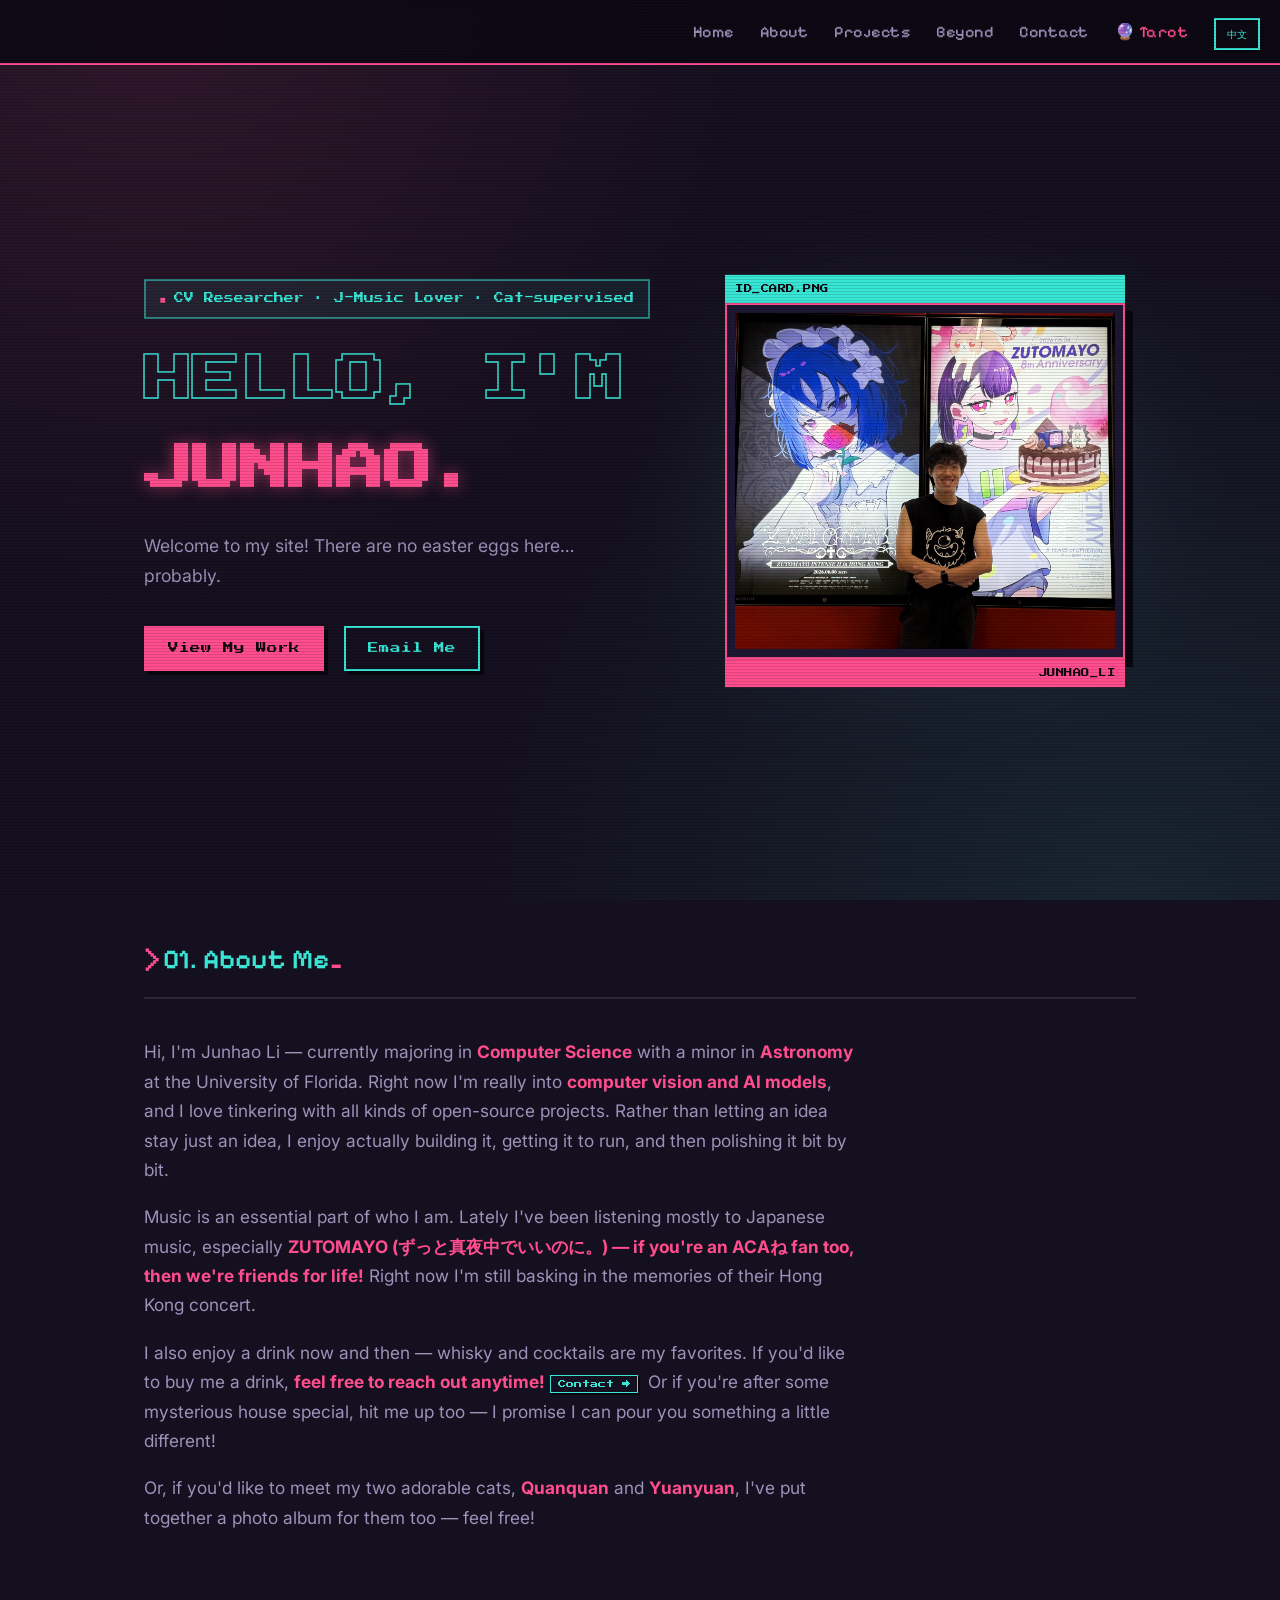
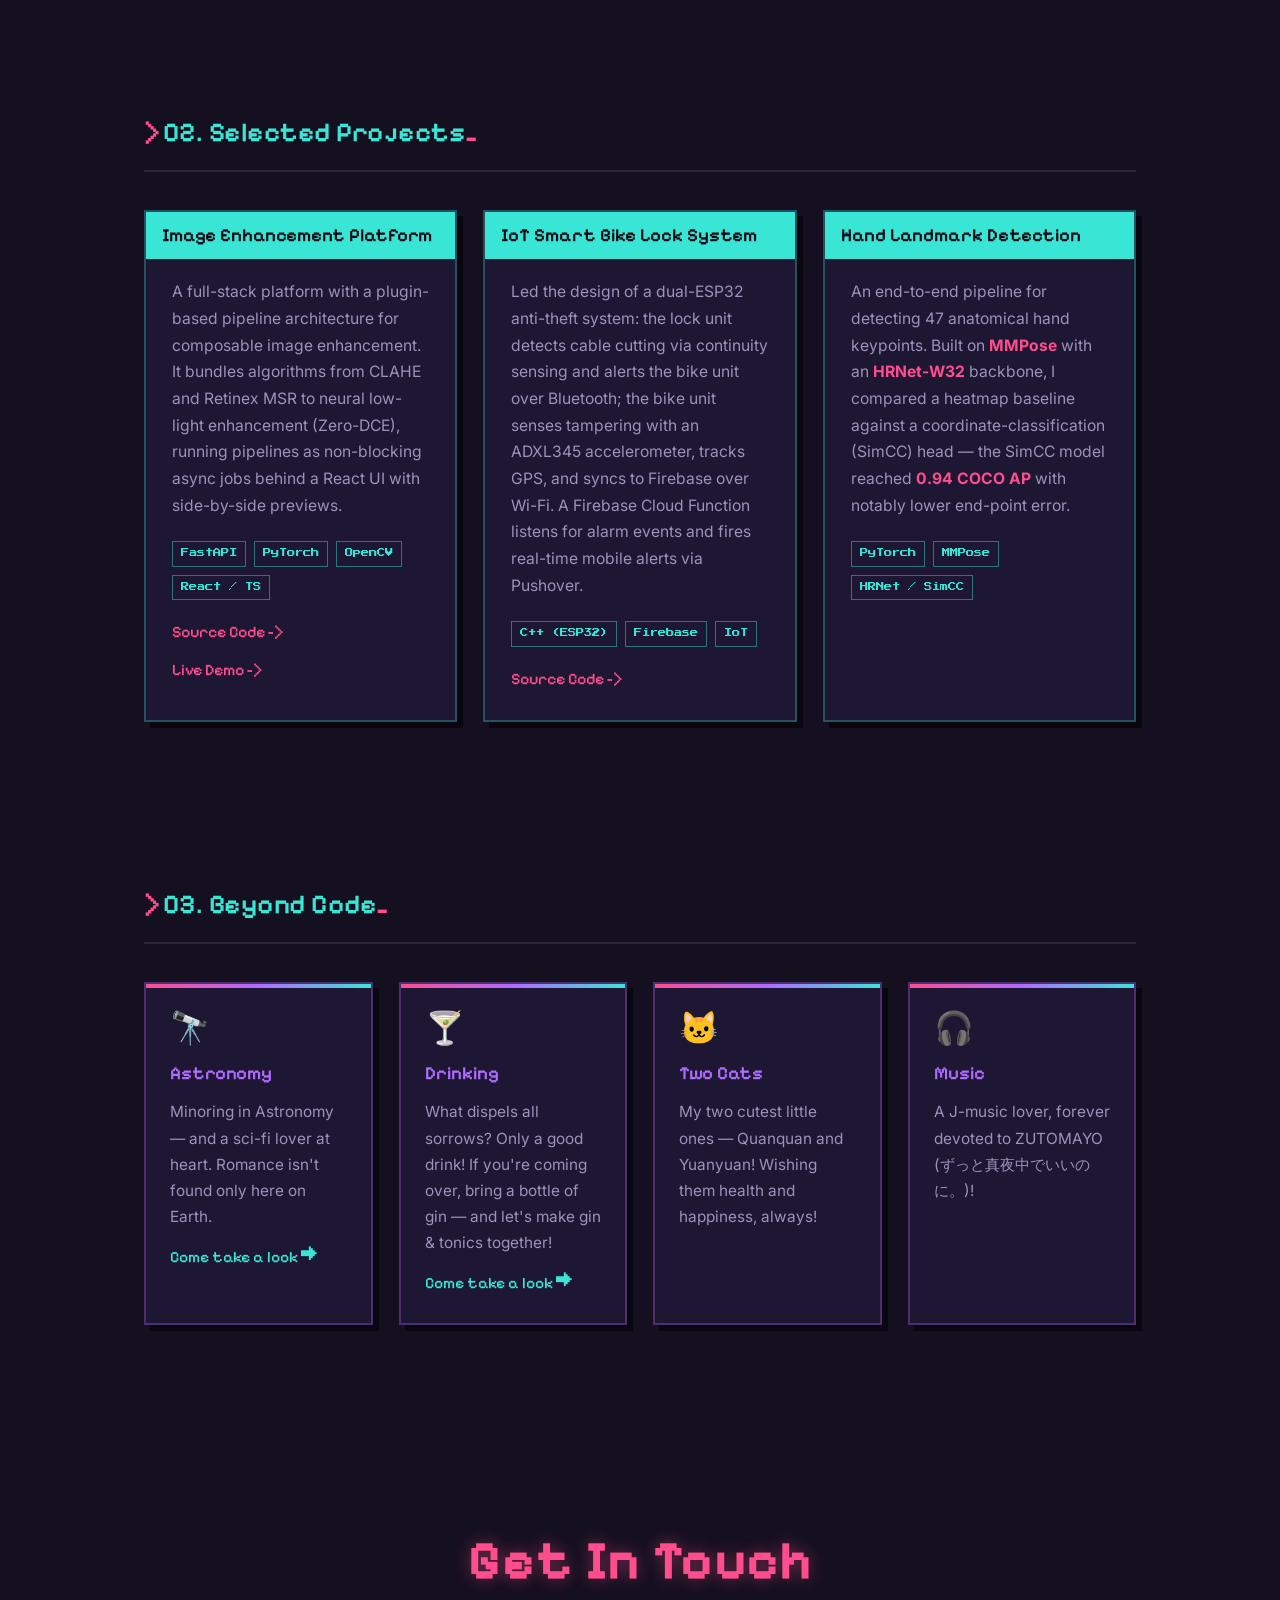
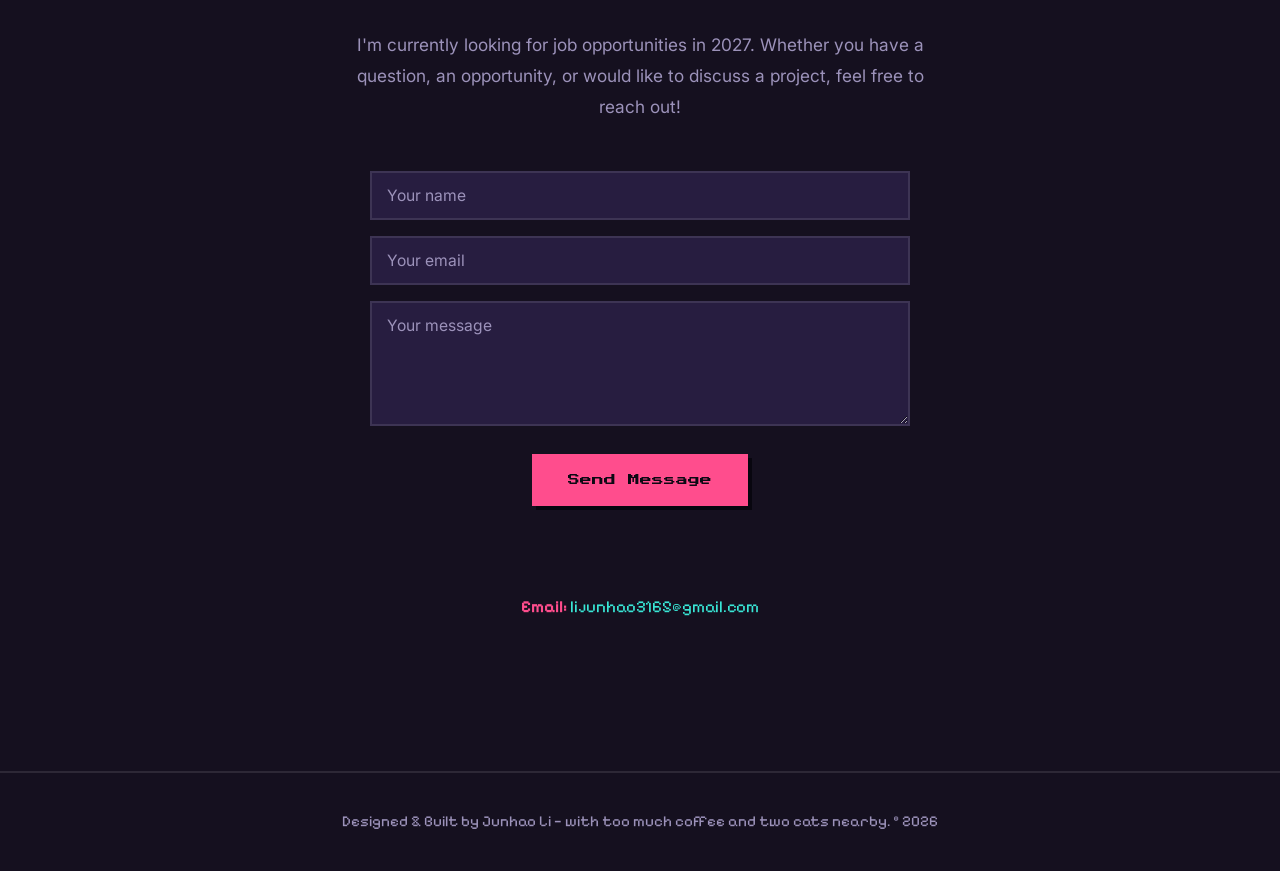
<file: index.html>
<!DOCTYPE html>
<html lang="en">
<head>
    <meta charset="UTF-8">
    <meta name="viewport" content="width=device-width, initial-scale=1.0">
    <title>Junhao Li | CS Portfolio</title>

    <!-- SEO -->
    <meta name="description" content="Junhao Li — Computer Science student at the University of Florida (minor in Astronomy), into computer vision and AI models. Seeking job opportunities in 2027.">
    <meta name="author" content="Junhao Li">

    <!-- Open Graph / social sharing -->
    <meta property="og:type" content="website">
    <meta property="og:title" content="Junhao Li | CS Portfolio">
    <meta property="og:description" content="Computer Science @ UF — computer vision and AI models, open source, and a good drink.">
    <meta property="og:url" content="https://junhaolixd.github.io/">
    <meta property="og:image" content="https://junhaolixd.github.io/assets/img1.jpg">

    <!-- Favicon -->
    <link rel="icon" type="image/svg+xml" href="assets/favicon.svg">

    <link rel="stylesheet" href="css/style.css">
    <link href="https://fonts.googleapis.com/css2?family=Inter:wght@400;600;700&family=Pixelify+Sans:wght@400;500;600;700&family=Press+Start+2P&display=swap" rel="stylesheet">
</head>
<body>

    <button id="lang-toggle" class="lang-toggle" type="button" aria-label="Switch language">中文</button>

    <nav class="navbar">
        <ul class="nav-links">
            <li><a href="#home" data-i18n="nav.home">Home</a></li>
            <li><a href="#about" data-i18n="nav.about">About</a></li>
            <li><a href="#projects" data-i18n="nav.projects">Projects</a></li>
            <li><a href="#beyond" data-i18n="nav.beyond">Beyond</a></li>
            <li><a href="#contact" data-i18n="nav.contact">Contact</a></li>
            <li><a href="tarot/" class="nav-tarot" data-i18n="nav.tarot">🔮 Tarot</a></li>
        </ul>
    </nav>

    <section id="home" class="hero">
        <div class="container hero-grid">
            <div class="hero-text">
                <p class="small-role" data-i18n="hero.role">CV Researcher · J-Music Lover · Cat-supervised</p>
                <h1 class="hero-title-large">
                    <span class="outline-text" data-i18n="hero.hello">HELLO, I'M</span><br> <span data-i18n="hero.name">JUNHAO.</span>
                </h1>
                <p class="subtitle" data-i18n="hero.subtitle">
                    Welcome to my site! There are no easter eggs here… probably.
                </p>
                <div class="cta-buttons">
                    <a href="#projects" class="btn primary" data-i18n="hero.cta1">View My Work</a>
                    <a href="#contact" class="btn secondary" data-i18n="hero.cta2">Email Me</a>
                </div>
            </div>
            <div class="hero-image-container">
                <div class="image-frame">
                    <img src="assets/img1.jpg" alt="Junhao Li" class="profile-photo">
                </div>
            </div>
        </div>
    </section>

    <section id="about" class="section">
        <div class="container">
            <h2 class="section-title" data-i18n="about.title">01. About Me</h2>
            <div class="about-content">
                <p data-i18n="about.p1">
                    Hi, I'm Junhao Li — currently majoring in <strong>Computer Science</strong> with a minor in <strong>Astronomy</strong> at the University of Florida. Right now I'm really into <strong>computer vision and AI models</strong>, and I love tinkering with all kinds of open-source projects. Rather than letting an idea stay just an idea, I enjoy actually building it, getting it to run, and then polishing it bit by bit.
                </p>
                <p data-i18n="about.p2">
                    Music is an essential part of who I am. Lately I've been listening mostly to Japanese music, especially <strong>ZUTOMAYO (ずっと真夜中でいいのに。) — if you're an ACAね fan too, then we're friends for life!</strong> Right now I'm still basking in the memories of their Hong Kong concert.
                </p>
                <p data-i18n="about.p3">
                    I also enjoy a drink now and then — whisky and cocktails are my favorites. If you'd like to buy me a drink, <strong>feel free to reach out anytime!</strong><a href="#contact" class="inline-jump">Contact →</a> Or if you're after some mysterious house special, hit me up too — I promise I can pour you something a little different!
                </p>
                <p data-i18n="about.p4">
                    Or, if you'd like to meet my two adorable cats, <strong>Quanquan</strong> and <strong>Yuanyuan</strong>, I've put together a photo album for them too — feel free!
                </p>
            </div>
        </div>
    </section>

    <section id="projects" class="section">
        <div class="container">
            <h2 class="section-title" data-i18n="projects.title">02. Selected Projects</h2>
            <div class="projects-grid">
                
                <div class="project-card">
                    <h3 data-i18n="proj1.title">Image Enhancement Platform</h3>
                    <p class="project-desc" data-i18n="proj1.desc">
                        A full-stack platform with a plugin-based pipeline architecture for composable image enhancement. It bundles algorithms from CLAHE and Retinex MSR to neural low-light enhancement (Zero-DCE), running pipelines as non-blocking async jobs behind a React UI with side-by-side previews.
                    </p>
                    <div class="project-tech">
                        <span>FastAPI</span>
                        <span>PyTorch</span>
                        <span>OpenCV</span>
                        <span>React / TS</span>
                    </div>
                    <div class="project-links">
                        <a href="https://github.com/JunhaoLiXD/vision-enhance-platform" target="_blank" data-i18n="common.source">Source Code -></a>
                        <a href="https://vision-enhance-platform.vercel.app/" target="_blank" data-i18n="common.live">Live Demo -></a>
                    </div>
                </div>

                <div class="project-card">
                    <h3 data-i18n="proj2.title">IoT Smart Bike Lock System</h3>
                    <p class="project-desc" data-i18n="proj2.desc">
                        Led the design of a dual-ESP32 anti-theft system: the lock unit detects cable cutting via continuity sensing and alerts the bike unit over Bluetooth; the bike unit senses tampering with an ADXL345 accelerometer, tracks GPS, and syncs to Firebase over Wi-Fi. A Firebase Cloud Function listens for alarm events and fires real-time mobile alerts via Pushover.
                    </p>
                    <div class="project-tech">
                        <span>C++ (ESP32)</span>
                        <span>Firebase</span>
                        <span>IoT</span>
                    </div>
                    <div class="project-links">
                        <a href="https://github.com/JunhaoLiXD/Smart_Lock_System" target="_blank" data-i18n="common.source">Source Code -></a>
                    </div>
                </div>

                <div class="project-card">
                    <h3 data-i18n="proj3.title">Hand Landmark Detection</h3>
                    <p class="project-desc" data-i18n="proj3.desc">
                        An end-to-end pipeline for detecting 47 anatomical hand keypoints. Built on <strong>MMPose</strong> with an <strong>HRNet-W32</strong> backbone, I compared a heatmap baseline against a coordinate-classification (SimCC) head — the SimCC model reached <strong>0.94 COCO AP</strong> with notably lower end-point error.
                    </p>
                    <div class="project-tech">
                        <span>PyTorch</span>
                        <span>MMPose</span>
                        <span>HRNet / SimCC</span>
                    </div>
                </div>

            </div>
        </div>
    </section>

    <section id="beyond" class="section">
        <div class="container">
            <h2 class="section-title" data-i18n="beyond.title">03. Beyond Code</h2>
            <div class="interests-grid">

                <div class="interest-card">
                    <span class="interest-icon">🔭</span>
                    <h3 data-i18n="beyond.astro.title">Astronomy</h3>
                    <p data-i18n="beyond.astro.desc">Minoring in Astronomy — and a sci-fi lover at heart. Romance isn't found only here on Earth.</p>
                    <a class="interest-more" href="astronomy/" data-i18n="beyond.astro.more">Come take a look →</a>
                </div>

                <div class="interest-card">
                    <span class="interest-icon">🍸</span>
                    <h3 data-i18n="beyond.drink.title">Drinking</h3>
                    <p data-i18n="beyond.drink.desc">What dispels all sorrows? Only a good drink! If you're coming over, bring a bottle of gin — and let's make gin & tonics together!</p>
                    <a class="interest-more" href="drinks/" data-i18n="beyond.drink.more">Come take a look →</a>
                </div>

                <div class="interest-card">
                    <span class="interest-icon">🐱</span>
                    <h3 data-i18n="beyond.cats.title">Two Cats</h3>
                    <p data-i18n="beyond.cats.desc">My two cutest little ones — Quanquan and Yuanyuan! Wishing them health and happiness, always!</p>
                </div>

                <div class="interest-card">
                    <span class="interest-icon">🎧</span>
                    <h3 data-i18n="beyond.music.title">Music</h3>
                    <p data-i18n="beyond.music.desc">A J-music lover, forever devoted to ZUTOMAYO (ずっと真夜中でいいのに。)!</p>
                </div>

            </div>
        </div>
    </section>

    <section id="contact">
        <h2 class="contact-title" data-i18n="contact.title">Get In Touch</h2>
        <p class="contact-text" data-i18n="contact.text">
            I'm currently looking for job opportunities in 2027. Whether you have a question, an opportunity, or would like to discuss a project, feel free to reach out!
        </p>

        <form id="contact-form" class="contact-form">
            <!-- Web3Forms access key — replace with your own from https://web3forms.com (just enter your email, no signup) -->
            <input type="hidden" name="access_key" value="55db0165-a0d2-48cd-adb8-9b5b2b705e5a">
            <input type="text" name="name" required data-i18n-placeholder="form.name" placeholder="Your name">
            <input type="email" name="email" required data-i18n-placeholder="form.email" placeholder="Your email">
            <textarea name="message" rows="5" required data-i18n-placeholder="form.message" placeholder="Your message"></textarea>
            <!-- honeypot: bots fill this, humans never see it -->
            <input type="checkbox" name="botcheck" style="display:none" tabindex="-1" autocomplete="off">
            <button type="submit" class="btn primary big-btn" data-i18n="form.submit">Send Message</button>
            <p id="form-status" class="form-status" role="status" aria-live="polite"></p>
        </form>

        <div class="contact-info">
            <p><strong data-i18n="contact.emailLabel">Email:</strong> <a href="mailto:lijunhao3165@gmail.com">lijunhao3165@gmail.com</a></p>
        </div>
    </section>

    <footer>
        <p data-i18n="footer.text">Designed &amp; Built by Junhao Li — with too much coffee and two cats nearby. &copy; 2026</p>
    </footer>

    <script src="js/script.js"></script>
    <script src="js/i18n.js"></script>
</body>
</html>
</file>
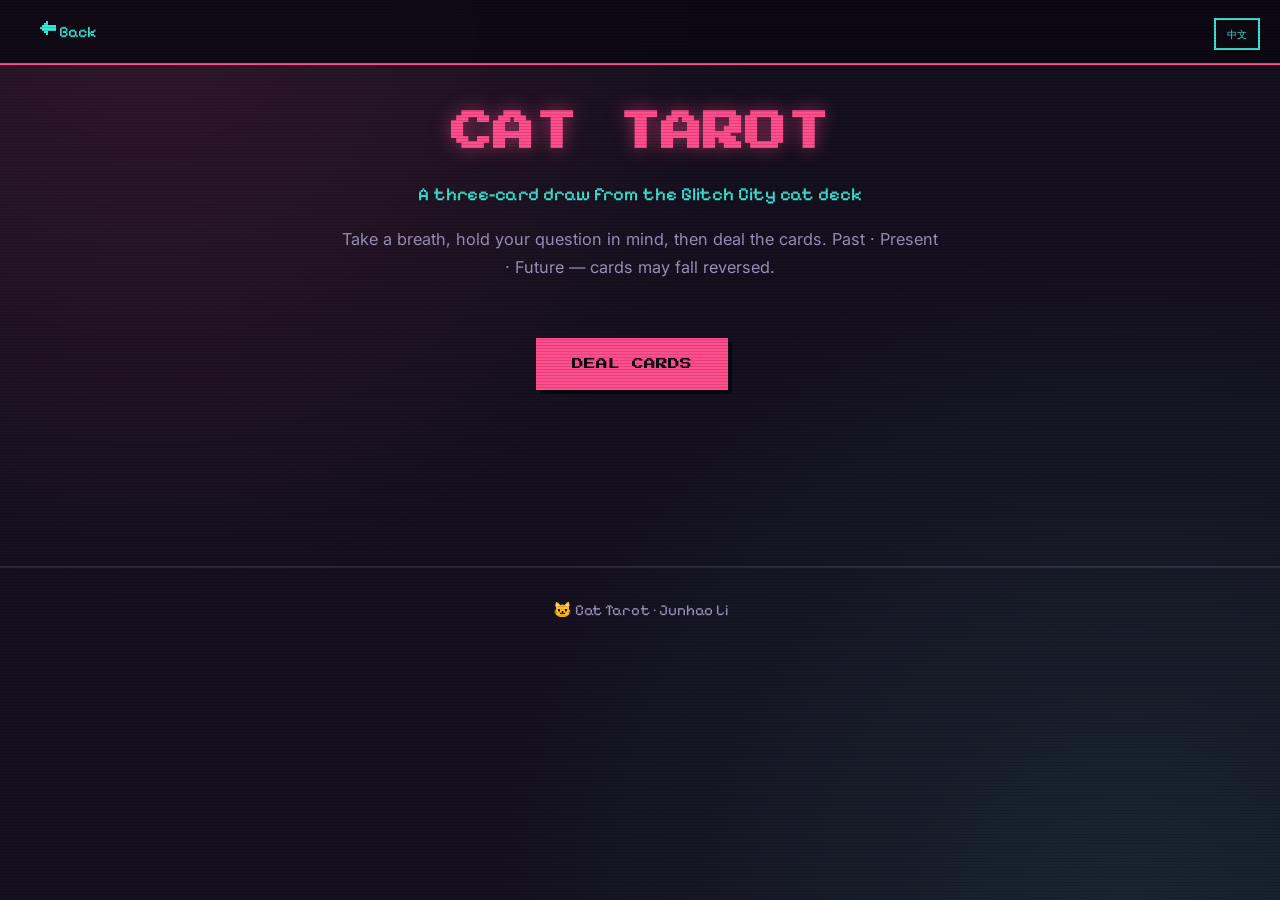
<file: tarot/index.html>
<!DOCTYPE html>
<html lang="en">
<head>
    <meta charset="UTF-8">
    <meta name="viewport" content="width=device-width, initial-scale=1.0">
    <title>Cat Tarot | Junhao Li</title>
    <meta name="description" content="A cyberpunk cat tarot — draw three cards (Past · Present · Future), reversals included, from Junhao Li's portfolio.">

    <link rel="icon" type="image/svg+xml" href="../assets/favicon.svg">
    <link rel="stylesheet" href="../css/style.css">
    <link rel="stylesheet" href="../css/tarot.css">
    <link href="https://fonts.googleapis.com/css2?family=Inter:wght@400;600;700&family=Pixelify+Sans:wght@400;500;600;700&family=Press+Start+2P&display=swap" rel="stylesheet">
</head>
<body class="tarot-body">

    <button id="lang-toggle" class="lang-toggle" type="button" aria-label="Switch language">中文</button>

    <nav class="navbar tarot-nav">
        <a class="tarot-back" href="../index.html" data-t="back">← Back</a>
    </nav>

    <main class="tarot-main">
        <header class="tarot-header">
            <h1 class="tarot-title" data-t="title">CAT TAROT</h1>
            <p class="tarot-sub" data-t="sub">A three-card draw from the Glitch City cat deck</p>
            <p class="tarot-intro" data-t="intro">Take a breath, hold your question in mind, then deal the cards. Past · Present · Future — cards may fall reversed.</p>
        </header>

        <div id="controls-initial" class="tarot-controls">
            <button id="deal-btn" class="btn primary big-btn" type="button" data-t="deal">DEAL CARDS</button>
        </div>

        <section id="spread" class="spread" aria-live="polite"></section>

        <div id="controls-result" class="tarot-controls" hidden>
            <p class="tarot-hint" data-t="hint">Click a card to flip it.</p>
            <div class="tarot-controls-row">
                <button id="reveal-btn" class="btn secondary" type="button" data-t="revealAll">REVEAL ALL</button>
                <button id="again-btn" class="btn primary" type="button" data-t="again">DRAW AGAIN</button>
            </div>
        </div>
    </main>

    <footer class="tarot-footer">
        <p>🐱 Cat Tarot · Junhao Li</p>
    </footer>

    <script src="../js/tarot.js"></script>
</body>
</html>
</file>
<file: css/style.css>
/* =========================================
   VA-11 HALL-A inspired theme — "Glitch City terminal"
   Cyberpunk pixel/CRT look, but body copy stays a clean,
   high-contrast sans so it's always readable.
   ========================================= */

/* =========================================
   1. Global Variables & Color Theme
   ========================================= */
:root {
    /* Night-bar purples (deep, not pitch black) */
    --bg-color: #15101f;     /* the bar's dark interior */
    --bg-deep: #0c0913;      /* deepest shade — text on neon bars */
    --card-bg: #1e1733;      /* panel / window surface */
    --card-bg-2: #271d40;    /* inputs, raised bits */

    /* Text: soft lavender-white main, dimmed lavender secondary */
    --text-main: #ece9f5;
    --text-muted: #9c92ba;

    /* Neon two-tone — the VA-11 Hall-A signature */
    --pink: #ff4d8d;         /* primary neon (magenta) */
    --cyan: #39e6d6;         /* secondary neon (teal) */
    --purple: #b06bff;       /* tertiary, used sparingly */
    --yellow: #ffd24a;       /* tiny warm highlight (a drink's garnish) */

    --border: rgba(255, 255, 255, 0.1);
    --shadow: #08060f;       /* hard pixel drop-shadow */

    /* Fonts: chunky pixel for chrome, readable pixel for headings, clean sans for reading */
    --font-pixel: 'Press Start 2P', monospace;        /* short labels only */
    --font-head: 'Pixelify Sans', 'Press Start 2P', sans-serif;
    --font-main: 'Inter', sans-serif;                  /* all paragraphs */
    --font-code: 'Pixelify Sans', monospace;
}

/* Chinese: pixel fonts have no CJK glyphs — fall back to clean CJK faces.
   Readability wins; the pixel feeling is carried by color + CRT + layout. */
html[lang="zh"] {
    --font-pixel: 'Press Start 2P', "PingFang SC", "Microsoft YaHei", "Noto Sans SC", sans-serif;
    --font-head: 'Pixelify Sans', "PingFang SC", "Microsoft YaHei", "Noto Sans SC", sans-serif;
    --font-main: 'Inter', "PingFang SC", "Microsoft YaHei", "Hiragino Sans GB", "Noto Sans SC", sans-serif;
    --font-code: "PingFang SC", "Microsoft YaHei", "Noto Sans SC", sans-serif;
}

* {
    margin: 0;
    padding: 0;
    box-sizing: border-box;
}

body {
    color: var(--text-main);
    font-family: var(--font-main);
    line-height: 1.7;
    background-color: var(--bg-color);
    /* Ambient neon glows in the corners + a soft vignette = "this is a screen" */
    background-image:
        radial-gradient(circle at 12% 0%, rgba(255, 77, 141, 0.12), transparent 42%),
        radial-gradient(circle at 88% 100%, rgba(57, 230, 214, 0.10), transparent 46%),
        radial-gradient(125% 125% at 50% 50%, transparent 58%, rgba(0, 0, 0, 0.55) 100%);
    background-attachment: fixed;
}

/* CRT scanlines — drawn on top of everything but never intercept clicks.
   Kept faint (1px line every 3px) so text underneath stays crisp. */
body::after {
    content: "";
    position: fixed;
    inset: 0;
    pointer-events: none;
    z-index: 9999;
    background: repeating-linear-gradient(
        to bottom,
        rgba(0, 0, 0, 0.13) 0px,
        rgba(0, 0, 0, 0.13) 1px,
        transparent 1px,
        transparent 3px
    );
}

a {
    text-decoration: none;
    color: inherit;
    transition: 0.15s;
}

/* Visible keyboard focus */
a:focus-visible,
button:focus-visible,
input:focus-visible,
textarea:focus-visible {
    outline: 2px solid var(--cyan);
    outline-offset: 3px;
}

ul {
    list-style: none;
}

/* Bold keywords lift toward the neon pink so they read as highlights */
strong {
    color: var(--pink);
    font-weight: 700;
}

@keyframes blink {
    0%, 49% { opacity: 1; }
    50%, 100% { opacity: 0; }
}

/* Fixed top-right language toggle — a little pixel button */
.lang-toggle {
    position: fixed;
    top: 18px;
    right: 20px;
    z-index: 200;
    background-color: var(--bg-deep);
    border: 2px solid var(--cyan);
    color: var(--cyan);
    font-family: var(--font-pixel);
    font-size: 0.6rem;
    line-height: 1;
    padding: 9px 11px;
    cursor: pointer;
    box-shadow: 3px 3px 0 var(--shadow);
    transition: 0.12s;
}

.lang-toggle:hover {
    background-color: var(--cyan);
    color: var(--bg-deep);
    transform: translate(1px, 1px);
    box-shadow: 2px 2px 0 var(--shadow);
}

/* =========================================
   2. Utility Classes
   ========================================= */
.container {
    max-width: 1040px;
    margin: 0 auto;
    padding: 0 24px;
}

.section {
    padding: 80px 0;
}

/* Section title as a terminal prompt:  > 01. About Me _ */
.section-title {
    font-family: var(--font-head);
    font-weight: 600;
    font-size: 1.7rem;
    letter-spacing: 0.5px;
    color: var(--cyan);
    margin-bottom: 38px;
    padding-bottom: 14px;
    display: flex;
    align-items: baseline;
    border-bottom: 2px solid var(--border);
}

.section-title::before {
    content: "> ";
    color: var(--pink);
    margin-right: 2px;
}

.section-title::after {
    content: "_";
    color: var(--pink);
    animation: blink 1.1s steps(1) infinite;
}

/* =========================================
   3. Navigation Bar (terminal top bar)
   ========================================= */
.navbar {
    display: flex;
    justify-content: flex-end;
    align-items: center;
    padding: 18px 92px 18px 40px; /* right padding clears the language toggle */
    background-color: rgba(12, 9, 19, 0.85);
    backdrop-filter: blur(8px);
    position: sticky;
    top: 0;
    z-index: 100;
    border-bottom: 2px solid var(--pink);
}

.nav-links {
    display: flex;
    gap: 26px;
    flex-wrap: wrap;
    justify-content: center;
}

.nav-links a {
    font-family: var(--font-head);
    font-weight: 500;
    font-size: 1rem;
    letter-spacing: 0.5px;
    color: var(--text-muted);
}

.nav-links a:hover {
    color: var(--cyan);
    text-shadow: 0 0 8px rgba(57, 230, 214, 0.7);
}

/* The tarot link is a special feature — make it glow pink */
.nav-links a.nav-tarot {
    color: var(--pink);
}

.nav-links a.nav-tarot:hover {
    color: var(--pink);
    text-shadow: 0 0 10px rgba(255, 77, 141, 0.8);
}

/* =========================================
   4. Hero Section
   ========================================= */
.hero {
    min-height: 88vh;
    display: flex;
    align-items: center;
}

.hero-grid {
    display: grid;
    grid-template-columns: 1.2fr 1fr;
    gap: 4rem;
    align-items: center;
    width: 100%;
    padding-top: 40px;
}

.hero-text {
    text-align: left;
}

/* Eyebrow tag with a blinking "online" square */
.small-role {
    font-family: var(--font-pixel);
    color: var(--cyan);
    font-size: 0.62rem;
    line-height: 1.8;
    border: 2px solid rgba(57, 230, 214, 0.5);
    background-color: rgba(57, 230, 214, 0.07);
    display: inline-block;
    padding: 9px 14px;
    margin-bottom: 1.8rem;
}

.small-role::before {
    content: "\25A0";   /* ■ */
    color: var(--pink);
    margin-right: 8px;
    animation: blink 1.4s steps(1) infinite;
}

/* Big pixel title. Press Start 2P is large, so size down + extra leading. */
.hero-title-large {
    font-family: var(--font-pixel);
    font-size: clamp(1.7rem, 4.5vw, 3rem);
    line-height: 1.35;
    margin-bottom: 1.8rem;
    color: var(--pink);
    text-shadow: 0 0 16px rgba(255, 77, 141, 0.55);
    word-break: break-word;
}

.hero-title-large .outline-text {
    display: inline-block;
    margin-bottom: 0.5em;
    color: transparent;
    -webkit-text-stroke: 1.5px var(--cyan);
    text-shadow: none;
}

.subtitle {
    font-family: var(--font-main);
    font-size: 1.1rem;
    line-height: 1.75;
    color: var(--text-muted);
    margin-bottom: 34px;
    max-width: 520px;
}

/* Hero portrait framed like a VA-11 character card */
.hero-image-container {
    display: flex;
    justify-content: center;
    align-items: center;
    position: relative;
}

.image-frame {
    position: relative;
    z-index: 1;
    padding: 8px;
    background-color: var(--card-bg);
    border: 2px solid var(--pink);
    box-shadow: 8px 8px 0 var(--shadow);
}

/* top "window" label bar */
.image-frame::before {
    content: "ID_CARD.PNG";
    position: absolute;
    top: -2px;
    left: -2px;
    right: -2px;
    transform: translateY(-100%);
    background-color: var(--cyan);
    color: var(--bg-deep);
    font-family: var(--font-pixel);
    font-size: 0.52rem;
    letter-spacing: 0.5px;
    padding: 7px 10px;
}

/* bottom nameplate bar */
.image-frame::after {
    content: "JUNHAO_LI";
    position: absolute;
    left: -2px;
    right: -2px;
    bottom: -2px;
    transform: translateY(100%);
    background-color: var(--pink);
    color: var(--bg-deep);
    font-family: var(--font-pixel);
    font-size: 0.52rem;
    letter-spacing: 0.5px;
    padding: 7px 10px;
    text-align: right;
}

.profile-photo {
    width: 100%;
    max-width: 380px;
    height: auto;
    display: block;
    filter: saturate(1.1) contrast(1.05);
}

/* glow behind the portrait */
.hero-image-container::after {
    content: "";
    position: absolute;
    width: 70%;
    height: 70%;
    background: radial-gradient(circle, var(--pink) 0%, var(--cyan) 90%);
    filter: blur(80px);
    opacity: 0.22;
    z-index: 0;
}

/* Pixel buttons — chunky border + hard offset shadow that "presses in" */
.btn {
    padding: 13px 22px;
    font-family: var(--font-pixel);
    font-size: 0.66rem;
    line-height: 1.4;
    margin-right: 16px;
    margin-bottom: 12px;
    border: 2px solid var(--pink);
    display: inline-block;
    box-shadow: 4px 4px 0 var(--shadow);
    transition: 0.12s;
}

.btn.primary {
    background-color: var(--pink);
    color: var(--bg-deep);
}

.btn.secondary {
    background-color: transparent;
    border-color: var(--cyan);
    color: var(--cyan);
}

.btn:hover {
    transform: translate(2px, 2px);
    box-shadow: 2px 2px 0 var(--shadow);
}

.btn.secondary:hover {
    background-color: var(--cyan);
    color: var(--bg-deep);
}

/* =========================================
   5. About Section
   ========================================= */
.about-content {
    font-size: 1.08rem;
    color: var(--text-muted);
    max-width: 720px;
}

.about-content p {
    margin-bottom: 18px;
}

/* Small inline "jump" chip (e.g. the buy-me-a-drink → Contact link).
   Sits inline with the paragraph but stays visually light so it never
   breaks the reading flow. */
.inline-jump {
    display: inline-block;
    font-family: var(--font-pixel);
    font-size: 0.5rem;
    line-height: 1;
    color: var(--cyan);
    border: 1px solid var(--cyan);
    padding: 4px 7px;
    margin: 0 5px;
    vertical-align: middle;
    white-space: nowrap;
    box-shadow: 2px 2px 0 var(--shadow);
    transition: 0.12s;
}

.inline-jump:hover {
    background-color: var(--cyan);
    color: var(--bg-deep);
    transform: translate(1px, 1px);
    box-shadow: 1px 1px 0 var(--shadow);
}

.skills-list {
    display: grid;
    grid-template-columns: repeat(2, minmax(150px, 220px));
    gap: 12px;
    margin-top: 24px;
    font-family: var(--font-head);
    font-weight: 500;
    font-size: 1.05rem;
    color: var(--text-main);
}

.skills-list li::before {
    content: "\25AA";  /* ▪ */
    color: var(--cyan);
    margin-right: 10px;
}

/* =========================================
   6. Projects Section (pixel windows)
   ========================================= */
.projects-grid {
    display: grid;
    grid-template-columns: repeat(auto-fit, minmax(300px, 1fr));
    gap: 26px;
}

.project-card {
    background-color: var(--card-bg);
    padding: 26px;
    border: 2px solid rgba(57, 230, 214, 0.28);
    box-shadow: 6px 6px 0 var(--shadow);
    transition: transform 0.12s, border-color 0.12s, box-shadow 0.12s;
}

.project-card:hover {
    transform: translate(-3px, -3px);
    border-color: var(--cyan);
    box-shadow: 9px 9px 0 var(--shadow);
}

/* h3 becomes the window's title bar (it's the card's first child) */
.project-card h3 {
    font-family: var(--font-head);
    font-weight: 600;
    font-size: 1.15rem;
    line-height: 1.25;
    color: var(--bg-deep);
    background-color: var(--cyan);
    margin: -26px -26px 20px;
    padding: 12px 16px;
}

.project-desc {
    font-size: 0.98rem;
    color: var(--text-muted);
    margin-bottom: 22px;
}

.project-tech {
    display: flex;
    flex-wrap: wrap;
    gap: 8px;
    margin-bottom: 18px;
}

.project-tech span {
    font-family: var(--font-pixel);
    font-size: 0.52rem;
    line-height: 1.4;
    color: var(--cyan);
    border: 1px solid rgba(57, 230, 214, 0.45);
    padding: 6px 8px;
}

.project-links {
    display: flex;
    flex-direction: column;
    align-items: flex-start;
    gap: 8px;
}

.project-links a {
    font-family: var(--font-head);
    font-weight: 500;
    font-size: 1rem;
    color: var(--pink);
    border-bottom: 2px solid transparent;
}

.project-links a:hover {
    border-bottom-color: var(--pink);
    text-shadow: 0 0 8px rgba(255, 77, 141, 0.6);
}

/* =========================================
   6b. Beyond Code (Interests) Section
   ========================================= */
.interests-grid {
    display: grid;
    grid-template-columns: repeat(auto-fit, minmax(220px, 1fr));
    gap: 26px;
}

.interest-card {
    position: relative;
    background-color: var(--card-bg);
    padding: 28px 24px 24px;
    border: 2px solid rgba(176, 107, 255, 0.3);
    box-shadow: 6px 6px 0 var(--shadow);
    transition: transform 0.12s, border-color 0.12s, box-shadow 0.12s;
}

/* thin neon strip across the top of each interest window */
.interest-card::before {
    content: "";
    position: absolute;
    top: 0;
    left: 0;
    right: 0;
    height: 4px;
    background: linear-gradient(90deg, var(--pink), var(--purple), var(--cyan));
}

.interest-card:hover {
    transform: translate(-3px, -3px);
    border-color: var(--purple);
    box-shadow: 9px 9px 0 var(--shadow);
}

.interest-icon {
    font-size: 2rem;
    display: block;
    margin-bottom: 14px;
    line-height: 1;
}

.interest-card h3 {
    font-family: var(--font-head);
    font-weight: 600;
    font-size: 1.15rem;
    color: var(--purple);
    margin-bottom: 10px;
}

.interest-card p {
    font-size: 0.96rem;
    color: var(--text-muted);
}

/* "Explore →" link at the bottom of an interest card that has its own page */
.interest-more {
    display: inline-block;
    margin-top: 14px;
    font-family: var(--font-head);
    font-weight: 500;
    font-size: 0.98rem;
    color: var(--cyan);
    border-bottom: 2px solid transparent;
}

.interest-more:hover {
    border-bottom-color: var(--cyan);
    text-shadow: 0 0 8px rgba(57, 230, 214, 0.6);
}

/* =========================================
   7. Contact Section (centered terminal)
   ========================================= */
#contact {
    text-align: center;
    padding: 110px 0;
    margin-bottom: 40px;
}

.contact-title {
    font-family: var(--font-head);
    font-weight: 700;
    font-size: clamp(2.2rem, 6vw, 3.4rem);
    letter-spacing: 0.5px;
    margin-bottom: 22px;
    color: var(--pink);
    text-shadow: 0 0 16px rgba(255, 77, 141, 0.45);
}

.contact-text {
    max-width: 600px;
    margin: 0 auto 48px auto;
    color: var(--text-muted);
    font-size: 1.08rem;
    line-height: 1.8;
}

/* Contact form */
.contact-form {
    max-width: 540px;
    margin: 0 auto 36px auto;
    display: flex;
    flex-direction: column;
    gap: 16px;
    text-align: left;
}

.contact-form input[type="text"],
.contact-form input[type="email"],
.contact-form textarea {
    width: 100%;
    background-color: var(--card-bg-2);
    border: 2px solid var(--border);
    padding: 13px 15px;
    color: var(--text-main);
    font-family: var(--font-main);
    font-size: 0.98rem;
    resize: vertical;
    transition: border-color 0.15s, box-shadow 0.15s;
}

.contact-form input:focus,
.contact-form textarea:focus {
    outline: none;
    border-color: var(--pink);
    box-shadow: 0 0 0 1px var(--pink);
}

.contact-form input::placeholder,
.contact-form textarea::placeholder {
    color: var(--text-muted);
}

.contact-form .big-btn {
    align-self: center;
    cursor: pointer;
    margin-right: 0;
}

.form-status {
    min-height: 1.4em;
    text-align: center;
    font-family: var(--font-head);
    font-weight: 500;
    font-size: 1rem;
}

.form-status.success {
    color: var(--cyan);
}

.form-status.error {
    color: #ff6b6b;
}

.big-btn {
    padding: 16px 34px;
    font-size: 0.74rem;
    margin-top: 12px;
}

.contact-info {
    font-family: var(--font-head);
    font-size: 1.05rem;
    color: var(--text-muted);
}

.contact-info a {
    color: var(--cyan);
}

.contact-info a:hover {
    text-shadow: 0 0 8px rgba(57, 230, 214, 0.6);
}

/* =========================================
   8. Footer
   ========================================= */
footer {
    text-align: center;
    padding: 36px 24px;
    color: var(--text-muted);
    font-family: var(--font-head);
    font-size: 0.95rem;
    border-top: 2px solid var(--border);
}

/* =========================================
   9. Mobile Responsiveness
   ========================================= */
@media (max-width: 900px) {
    .hero-grid {
        grid-template-columns: 1fr;
        text-align: center;
        gap: 3.5rem;
    }

    .hero-text {
        order: 2;
        display: flex;
        flex-direction: column;
        align-items: center;
        text-align: center;
    }

    .hero-image-container {
        order: 1;
        margin-top: 24px;  /* room for the top label bar */
    }

    /* .hero-title-large and .contact-title scale fluidly via clamp() */

    .image-frame {
        max-width: 75%;
    }

    .navbar {
        justify-content: center;
        padding: 18px 20px;
    }
}

/* =========================================
   10. Reduced motion — kill blinks & transitions
   ========================================= */
@media (prefers-reduced-motion: reduce) {
    *,
    *::before,
    *::after {
        animation-duration: 0.01ms !important;
        animation-iteration-count: 1 !important;
        transition-duration: 0.01ms !important;
        scroll-behavior: auto !important;
    }
}
</file>
<file: css/tarot.css>
/* =========================================
   Cat Tarot — page styles
   Inherits the VA-11 Hall-A theme variables from style.css.
   ========================================= */

.tarot-body {
    min-height: 100vh;
}

/* Top bar with just a back link */
.tarot-nav {
    justify-content: flex-start;
    padding: 18px 40px;
}

.tarot-back {
    font-family: var(--font-head);
    font-weight: 500;
    font-size: 1rem;
    color: var(--cyan);
}

.tarot-back:hover {
    text-shadow: 0 0 8px rgba(57, 230, 214, 0.7);
}

.tarot-main {
    max-width: 1040px;
    margin: 0 auto;
    padding: 40px 24px 80px;
}

/* ---- Header ---- */
.tarot-header {
    text-align: center;
    margin-bottom: 44px;
}

.tarot-title {
    font-family: var(--font-pixel);
    font-size: clamp(1.5rem, 4.5vw, 2.6rem);
    line-height: 1.3;
    color: var(--pink);
    text-shadow: 0 0 18px rgba(255, 77, 141, 0.55);
    margin-bottom: 20px;
}

.tarot-sub {
    font-family: var(--font-head);
    font-weight: 500;
    font-size: 1.15rem;
    color: var(--cyan);
    margin-bottom: 14px;
}

.tarot-intro {
    font-family: var(--font-main);
    font-size: 1.02rem;
    line-height: 1.75;
    color: var(--text-muted);
    max-width: 600px;
    margin: 0 auto;
}

/* ---- Controls ---- */
.tarot-controls {
    text-align: center;
    margin: 8px 0 40px;
}

.tarot-controls-row {
    display: flex;
    gap: 8px;
    justify-content: center;
    flex-wrap: wrap;
}

.tarot-hint {
    font-family: var(--font-head);
    font-size: 1rem;
    color: var(--text-muted);
    margin-bottom: 18px;
}

/* ---- Spread ---- */
.spread {
    display: grid;
    grid-template-columns: repeat(3, 1fr);
    gap: 28px;
    margin: 0 auto 44px;
    max-width: 980px;
}

.tarot-card {
    height: 480px;
    perspective: 1200px;
    cursor: pointer;
    outline-offset: 4px;
}

.card-inner {
    position: relative;
    width: 100%;
    height: 100%;
    transform-style: preserve-3d;
    transition: transform 0.6s cubic-bezier(0.2, 0.7, 0.2, 1);
}

.tarot-card.flipped .card-inner {
    transform: rotateY(180deg);
}

.card-back,
.card-front {
    position: absolute;
    inset: 0;
    backface-visibility: hidden;
    -webkit-backface-visibility: hidden;
    border: 2px solid var(--border);
    box-shadow: 6px 6px 0 var(--shadow);
    display: flex;
    flex-direction: column;
    align-items: center;
    overflow: hidden;
}

/* ----- Card back ----- */
.card-back {
    justify-content: center;
    gap: 16px;
    background-color: var(--card-bg);
    background-image:
        radial-gradient(circle at 50% 38%, rgba(176, 107, 255, 0.18), transparent 60%),
        repeating-linear-gradient(45deg, rgba(255, 255, 255, 0.03) 0 6px, transparent 6px 12px);
    border-color: var(--purple);
}

.card-back-sigil {
    width: 92px;
    filter: drop-shadow(0 0 10px rgba(255, 77, 141, 0.5));
}

.card-back .cat-fur { fill: #2a2350; }
.card-back .cat-belly { fill: rgba(255, 255, 255, 0.06); }
.card-back .cat-ear { fill: #1c1733; }
.card-back .cat-eye { fill: var(--pink); }
.card-back .cat-nose { fill: var(--cyan); }
.card-back .cat-paw { fill: #1c1733; }
.card-back .cat-whisker { fill: rgba(255, 255, 255, 0.25); }

.card-back-label {
    font-family: var(--font-pixel);
    font-size: 0.52rem;
    line-height: 1.6;
    color: var(--cyan);
    letter-spacing: 1px;
}

/* ----- Card front ----- */
.card-front {
    transform: rotateY(180deg);
    justify-content: flex-start;
    padding: 0;
    background-color: var(--card-bg);
    border-color: var(--cyan);
    text-align: center;
}

.card-pos {
    font-family: var(--font-pixel);
    font-size: 0.62rem;
    line-height: 1.4;
    letter-spacing: 1px;
    color: var(--bg-deep);
    background-color: var(--cyan);
    align-self: stretch;
    padding: 9px;
}

/* art fills the upper part of the card so the cat reads large */
.card-art {
    position: relative;
    flex: 1;
    width: 100%;
    display: flex;
    justify-content: center;
    align-items: center;
    padding: 14px;
    min-height: 0;
}

/* reversed: rotate ONLY the cat, keep prop/text readable */
.card-front.is-reversed .card-cat {
    transform: rotate(180deg);
}

.card-cat {
    width: 150px;
    max-height: 100%;
    filter: drop-shadow(0 0 14px color-mix(in srgb, var(--fur) 55%, transparent));
}

.card-prop {
    position: absolute;
    top: 10px;
    right: 12px;
    font-size: 1.9rem;
    filter: drop-shadow(0 0 6px rgba(0, 0, 0, 0.6));
}

/* description box — sits in the lower part of the card, like a game card's text plate */
.card-info {
    margin: 0 12px 12px;
    padding: 11px 12px 13px;
    border: 1px solid rgba(57, 230, 214, 0.4);
    background-color: rgba(8, 6, 15, 0.45);
}

.card-trad {
    font-family: var(--font-pixel);
    font-size: 0.5rem;
    line-height: 1.5;
    letter-spacing: 1px;
    color: var(--cyan);
    text-transform: uppercase;
    margin-bottom: 8px;
}

.card-name {
    font-family: var(--font-head);
    font-weight: 700;
    font-size: 1.24rem;
    line-height: 1.2;
    color: var(--text-main);
    margin-bottom: 10px;
}

.card-meaning {
    font-family: var(--font-main);
    font-size: 0.92rem;
    line-height: 1.55;
    color: var(--text-main);
}

/* ---- Shared pixel cat colors (front + back overrides above) ---- */
.cat {
    width: 100%;
    height: auto;
    display: block;
}

.cat-fur { fill: var(--fur, var(--cyan)); }
.cat-belly { fill: rgba(255, 255, 255, 0.3); }
.cat-ear { fill: rgba(0, 0, 0, 0.32); }
.cat-eye { fill: var(--eye, #ffd24a); }
.cat-nose { fill: #ff9ec4; }
.cat-paw { fill: rgba(0, 0, 0, 0.2); }
.cat-whisker { fill: rgba(255, 255, 255, 0.55); }

/* ---- Footer ---- */
.tarot-footer {
    text-align: center;
    padding: 30px 24px;
    color: var(--text-muted);
    font-family: var(--font-head);
    font-size: 0.95rem;
    border-top: 2px solid var(--border);
}

/* ---- Responsive ---- */
@media (max-width: 720px) {
    .spread {
        grid-template-columns: 1fr;
        max-width: 320px;
        gap: 20px;
    }
    .tarot-card { height: 500px; }
    .tarot-nav { padding: 18px 20px; }
}

/* ---- Reduced motion ---- */
@media (prefers-reduced-motion: reduce) {
    .card-inner { transition-duration: 0.01ms; }
}
</file>
